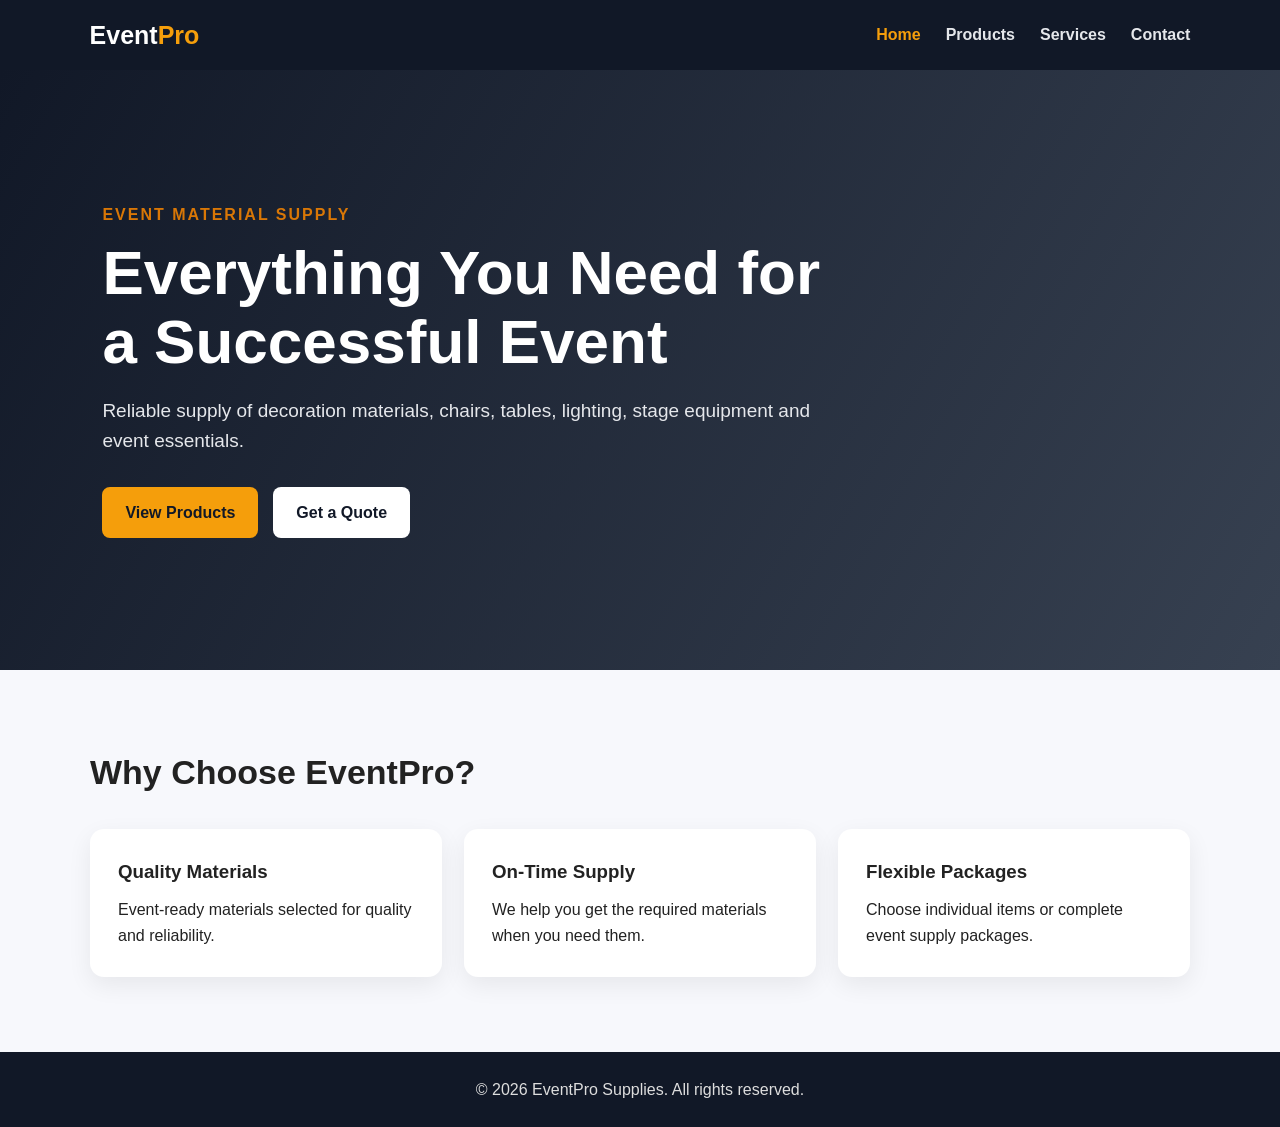
<file: index.html>
<!DOCTYPE html>
<html lang="en">
<head>
  <meta charset="UTF-8">
  <meta name="viewport" content="width=device-width, initial-scale=1.0">
  <title>EventPro Supplies | Event Material Supply</title>
  <link rel="stylesheet" href="style.css">
</head>
<body>
  <header>
    <nav class="navbar">
      <a class="logo" href="index.html">Event<span>Pro</span></a>
      <div class="nav-links">
        <a class="active" href="index.html">Home</a>
        <a href="products.html">Products</a>
        <a href="services.html">Services</a>
        <a href="contact.html">Contact</a>
      </div>
    </nav>
  </header>

  <main>
    <section class="hero">
      <div>
        <p class="tagline">EVENT MATERIAL SUPPLY</p>
        <h1>Everything You Need for a Successful Event</h1>
        <p>Reliable supply of decoration materials, chairs, tables, lighting, stage equipment and event essentials.</p>
        <div class="buttons">
          <a class="btn" href="products.html">View Products</a>
          <a class="btn secondary" href="contact.html">Get a Quote</a>
        </div>
      </div>
    </section>

    <section class="section">
      <h2>Why Choose EventPro?</h2>
      <div class="cards">
        <div class="card"><h3>Quality Materials</h3><p>Event-ready materials selected for quality and reliability.</p></div>
        <div class="card"><h3>On-Time Supply</h3><p>We help you get the required materials when you need them.</p></div>
        <div class="card"><h3>Flexible Packages</h3><p>Choose individual items or complete event supply packages.</p></div>
      </div>
    </section>
  </main>

  <footer><p>© 2026 EventPro Supplies. All rights reserved.</p></footer>
</body>
</html>
</file>
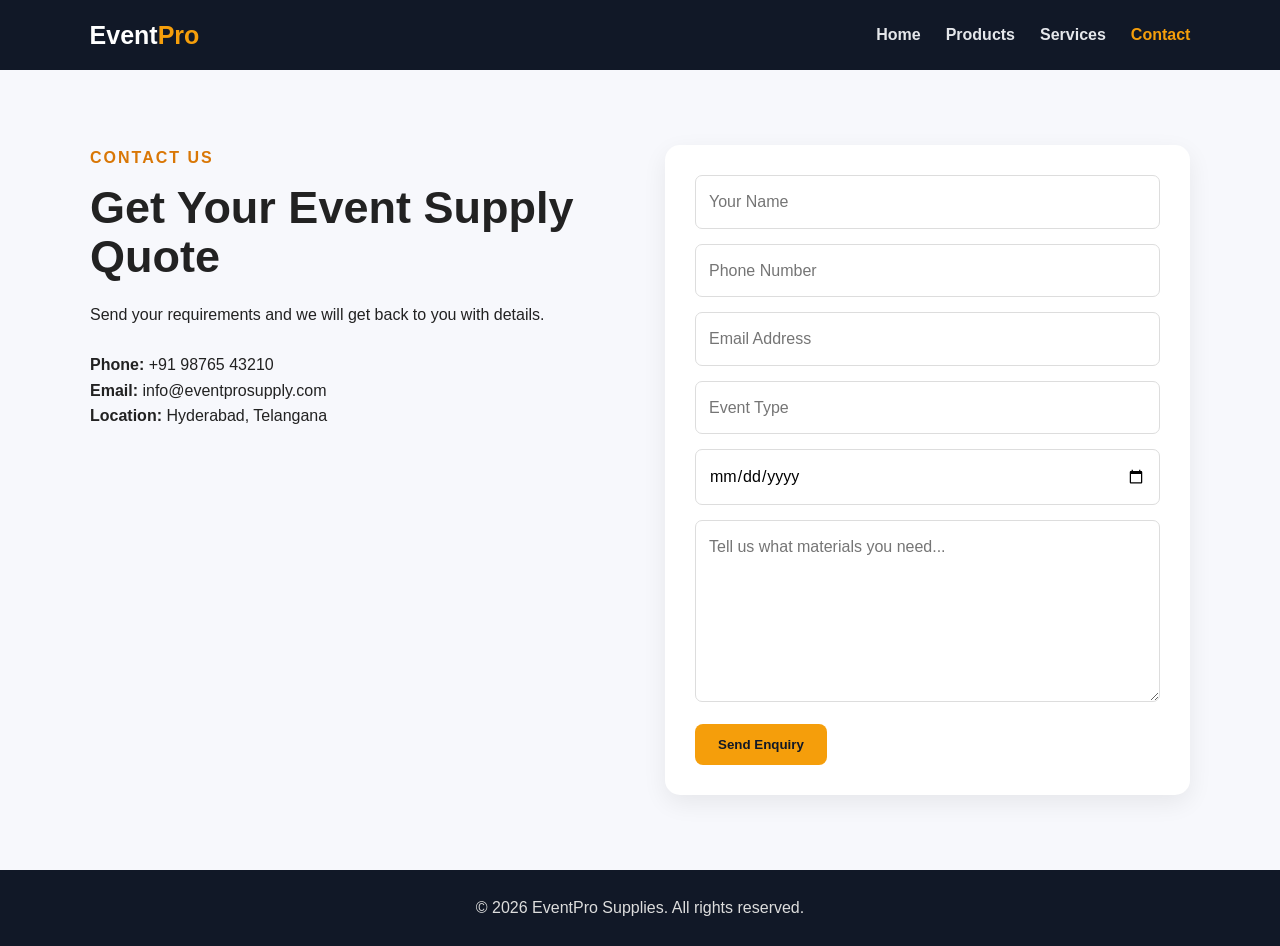
<file: contact.html>
<!DOCTYPE html>
<html lang="en">
<head>
  <meta charset="UTF-8">
  <meta name="viewport" content="width=device-width, initial-scale=1.0">
  <title>Contact | EventPro Supplies</title>
  <link rel="stylesheet" href="style.css">
</head>
<body>
  <header>
    <nav class="navbar">
      <a class="logo" href="index.html">Event<span>Pro</span></a>
      <div class="nav-links">
        <a href="index.html">Home</a>
        <a href="products.html">Products</a>
        <a href="services.html">Services</a>
        <a class="active" href="contact.html">Contact</a>
      </div>
    </nav>
  </header>

  <main class="section contact-section">
    <div>
      <p class="tagline">CONTACT US</p>
      <h1>Get Your Event Supply Quote</h1>
      <p>Send your requirements and we will get back to you with details.</p>
      <div class="contact-info">
        <p><strong>Phone:</strong> +91 98765 43210</p>
        <p><strong>Email:</strong> info@eventprosupply.com</p>
        <p><strong>Location:</strong> Hyderabad, Telangana</p>
      </div>
    </div>

    <form class="contact-form" action="#" method="post">
      <input type="text" name="name" placeholder="Your Name" required>
      <input type="tel" name="phone" placeholder="Phone Number" required>
      <input type="email" name="email" placeholder="Email Address">
      <input type="text" name="event" placeholder="Event Type">
      <input type="date" name="date" required>
      <textarea name="requirements" rows="6" placeholder="Tell us what materials you need..." required></textarea>
      <button class="btn" type="submit">Send Enquiry</button>
    </form>
  </main>

  <footer><p>© 2026 EventPro Supplies. All rights reserved.</p></footer>
</body>
</html>
</file>
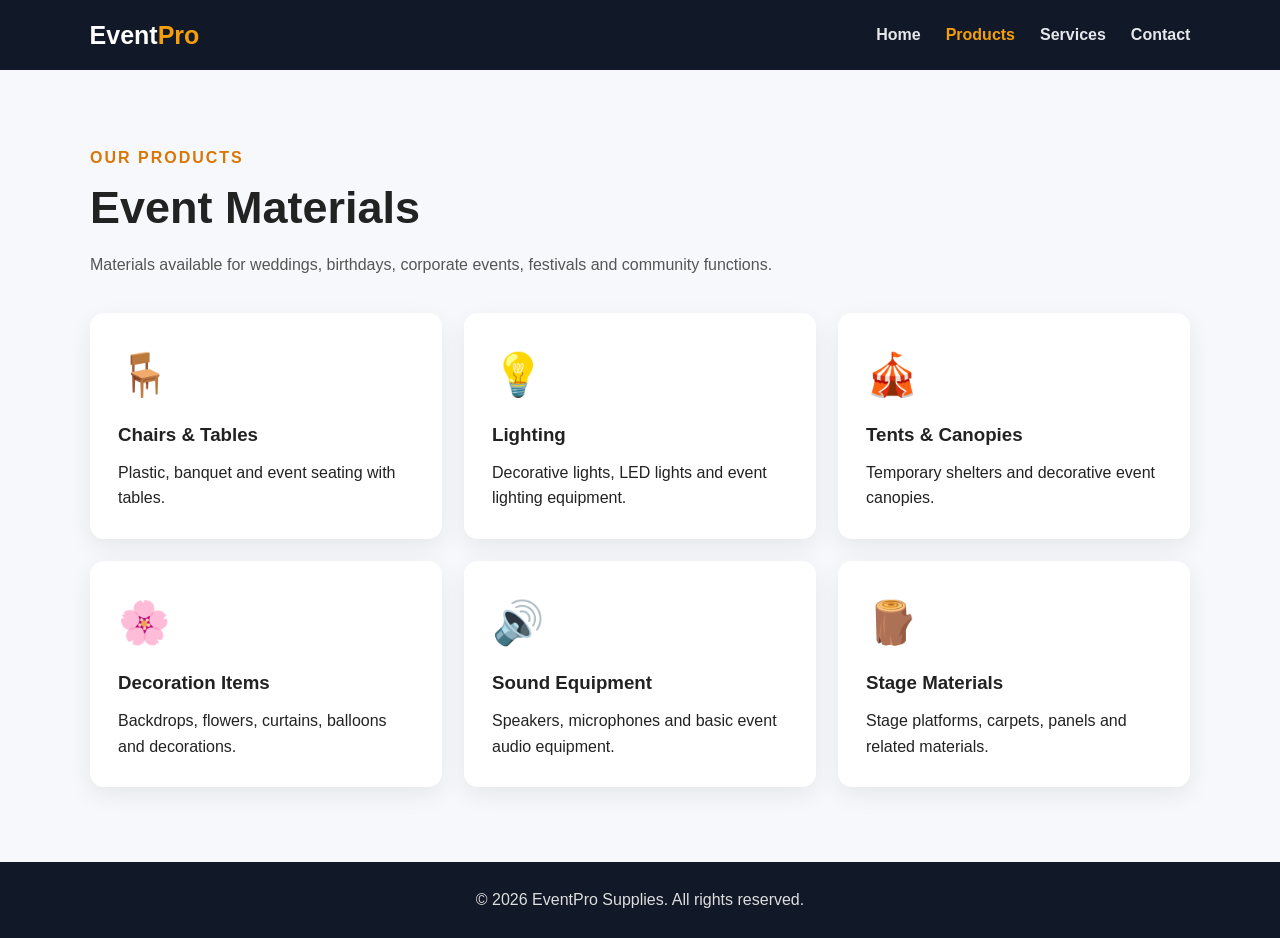
<file: products.html>
<!DOCTYPE html>
<html lang="en">
<head>
  <meta charset="UTF-8">
  <meta name="viewport" content="width=device-width, initial-scale=1.0">
  <title>Products | EventPro Supplies</title>
  <link rel="stylesheet" href="style.css">
</head>
<body>
  <header>
    <nav class="navbar">
      <a class="logo" href="index.html">Event<span>Pro</span></a>
      <div class="nav-links">
        <a href="index.html">Home</a>
        <a class="active" href="products.html">Products</a>
        <a href="services.html">Services</a>
        <a href="contact.html">Contact</a>
      </div>
    </nav>
  </header>

  <main class="section">
    <p class="tagline">OUR PRODUCTS</p>
    <h1>Event Materials</h1>
    <p class="intro">Materials available for weddings, birthdays, corporate events, festivals and community functions.</p>

    <div class="product-grid">
      <div class="product"><div class="icon">🪑</div><h3>Chairs & Tables</h3><p>Plastic, banquet and event seating with tables.</p></div>
      <div class="product"><div class="icon">💡</div><h3>Lighting</h3><p>Decorative lights, LED lights and event lighting equipment.</p></div>
      <div class="product"><div class="icon">🎪</div><h3>Tents & Canopies</h3><p>Temporary shelters and decorative event canopies.</p></div>
      <div class="product"><div class="icon">🌸</div><h3>Decoration Items</h3><p>Backdrops, flowers, curtains, balloons and decorations.</p></div>
      <div class="product"><div class="icon">🔊</div><h3>Sound Equipment</h3><p>Speakers, microphones and basic event audio equipment.</p></div>
      <div class="product"><div class="icon">🪵</div><h3>Stage Materials</h3><p>Stage platforms, carpets, panels and related materials.</p></div>
    </div>
  </main>

  <footer><p>© 2026 EventPro Supplies. All rights reserved.</p></footer>
</body>
</html>
</file>
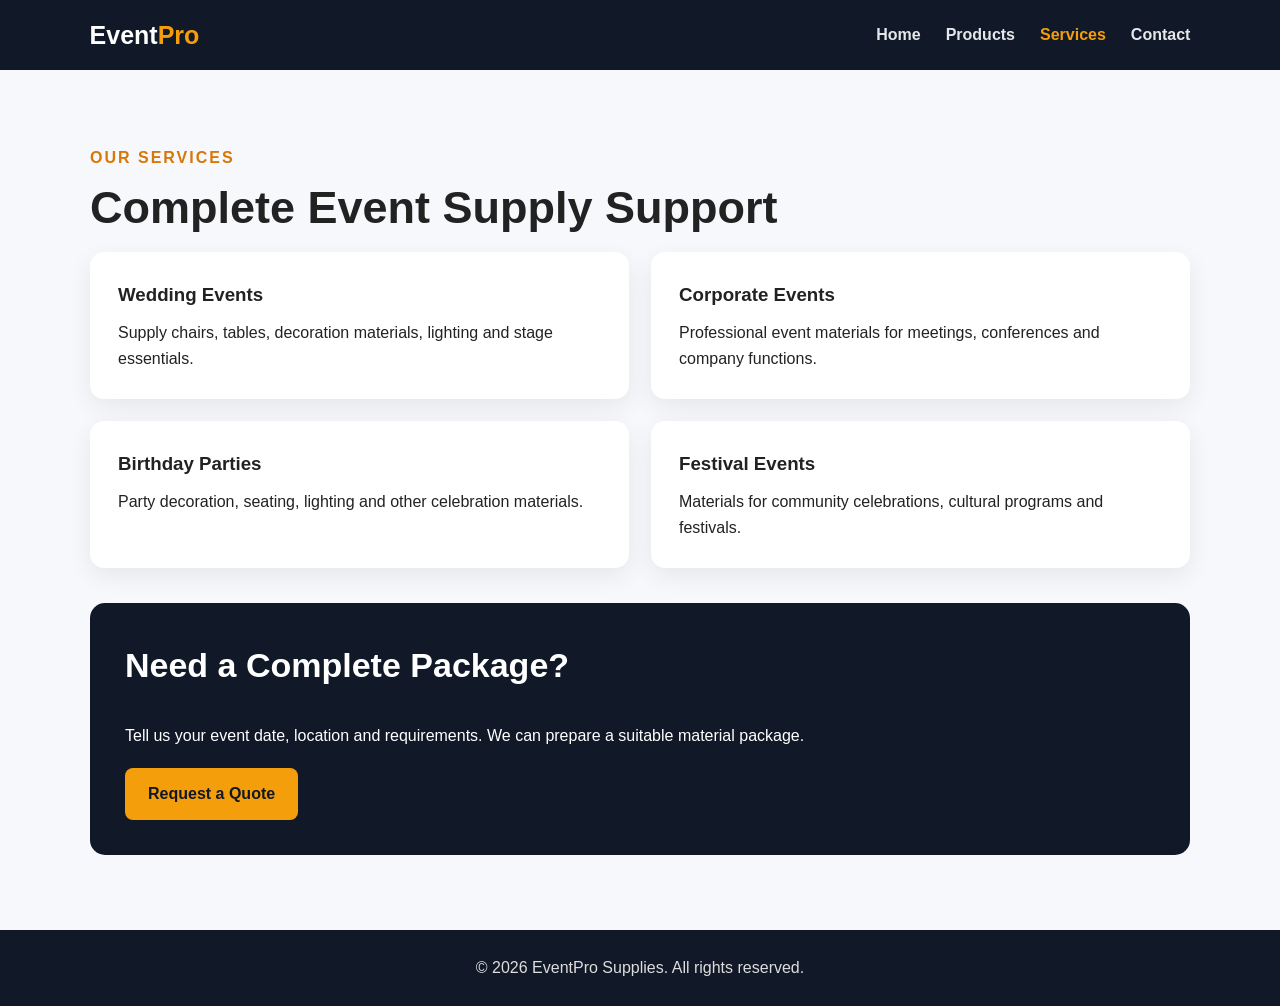
<file: services.html>
<!DOCTYPE html>
<html lang="en">
<head>
  <meta charset="UTF-8">
  <meta name="viewport" content="width=device-width, initial-scale=1.0">
  <title>Services | EventPro Supplies</title>
  <link rel="stylesheet" href="style.css">
</head>
<body>
  <header>
    <nav class="navbar">
      <a class="logo" href="index.html">Event<span>Pro</span></a>
      <div class="nav-links">
        <a href="index.html">Home</a>
        <a href="products.html">Products</a>
        <a class="active" href="services.html">Services</a>
        <a href="contact.html">Contact</a>
      </div>
    </nav>
  </header>

  <main class="section">
    <p class="tagline">OUR SERVICES</p>
    <h1>Complete Event Supply Support</h1>

    <div class="service-grid">
      <div class="service"><h3>Wedding Events</h3><p>Supply chairs, tables, decoration materials, lighting and stage essentials.</p></div>
      <div class="service"><h3>Corporate Events</h3><p>Professional event materials for meetings, conferences and company functions.</p></div>
      <div class="service"><h3>Birthday Parties</h3><p>Party decoration, seating, lighting and other celebration materials.</p></div>
      <div class="service"><h3>Festival Events</h3><p>Materials for community celebrations, cultural programs and festivals.</p></div>
    </div>

    <div class="quote-box">
      <h2>Need a Complete Package?</h2>
      <p>Tell us your event date, location and requirements. We can prepare a suitable material package.</p>
      <a class="btn" href="contact.html">Request a Quote</a>
    </div>
  </main>

  <footer><p>© 2026 EventPro Supplies. All rights reserved.</p></footer>
</body>
</html>
</file>
<file: style.css>
* {
  box-sizing: border-box;
  margin: 0;
  padding: 0;
}

body {
  font-family: Arial, sans-serif;
  line-height: 1.6;
  color: #222;
  background: #f7f8fc;
}

.navbar {
  min-height: 70px;
  padding: 0 7%;
  display: flex;
  align-items: center;
  justify-content: space-between;
  background: #111827;
}

.logo {
  color: white;
  font-size: 25px;
  font-weight: 800;
  text-decoration: none;
}

.logo span {
  color: #f59e0b;
}

.nav-links {
  display: flex;
  gap: 25px;
}

.nav-links a {
  color: #e5e7eb;
  text-decoration: none;
  font-weight: 600;
}

.nav-links a:hover,
.nav-links .active {
  color: #f59e0b;
}

.hero {
  min-height: 600px;
  padding: 100px 8%;
  display: flex;
  align-items: center;
  background: linear-gradient(120deg, #111827, #374151);
  color: white;
}

.hero > div {
  max-width: 720px;
}

.tagline {
  color: #d97706;
  font-weight: 800;
  letter-spacing: 2px;
  margin-bottom: 12px;
}

.hero h1,
.section h1 {
  font-size: clamp(36px, 6vw, 62px);
  line-height: 1.1;
  margin-bottom: 20px;
}

.hero p:not(.tagline) {
  font-size: 19px;
  color: #e5e7eb;
}

.buttons {
  display: flex;
  gap: 15px;
  margin-top: 30px;
}

.btn {
  display: inline-block;
  padding: 13px 23px;
  border: 0;
  border-radius: 8px;
  background: #f59e0b;
  color: #111827;
  text-decoration: none;
  font-weight: 800;
  cursor: pointer;
}

.btn:hover {
  opacity: 0.9;
}

.btn.secondary {
  background: white;
}

.section {
  max-width: 1150px;
  margin: auto;
  padding: 75px 25px;
}

.section h1 {
  font-size: 45px;
}

.section h2 {
  font-size: 34px;
  margin-bottom: 30px;
}

.intro {
  margin-bottom: 35px;
  color: #555;
}

.cards,
.product-grid,
.service-grid {
  display: grid;
  grid-template-columns: repeat(3, 1fr);
  gap: 22px;
}

.card,
.product,
.service {
  background: white;
  padding: 28px;
  border-radius: 14px;
  box-shadow: 0 8px 25px rgba(0,0,0,0.07);
}

.card h3,
.product h3,
.service h3 {
  margin-bottom: 10px;
}

.product-grid {
  grid-template-columns: repeat(3, 1fr);
}

.icon {
  font-size: 42px;
  margin-bottom: 12px;
}

.service-grid {
  grid-template-columns: repeat(2, 1fr);
}

.quote-box {
  margin-top: 35px;
  padding: 35px;
  border-radius: 15px;
  background: #111827;
  color: white;
}

.quote-box p {
  margin-bottom: 20px;
}

.contact-section {
  display: grid;
  grid-template-columns: 1fr 1fr;
  gap: 50px;
}

.contact-info {
  margin-top: 25px;
}

.contact-form {
  background: white;
  padding: 30px;
  border-radius: 15px;
  box-shadow: 0 8px 25px rgba(0,0,0,0.07);
}

.contact-form input,
.contact-form textarea {
  width: 100%;
  margin-bottom: 15px;
  padding: 13px;
  border: 1px solid #ddd;
  border-radius: 7px;
  font: inherit;
}

footer {
  padding: 25px;
  text-align: center;
  background: #111827;
  color: #ddd;
}

@media (max-width: 768px) {
  .navbar {
    padding: 15px 5%;
    flex-direction: column;
    gap: 12px;
  }

  .nav-links {
    gap: 13px;
    flex-wrap: wrap;
    justify-content: center;
  }

  .hero {
    min-height: 500px;
    padding: 70px 7%;
  }

  .cards,
  .product-grid,
  .service-grid,
  .contact-section {
    grid-template-columns: 1fr;
  }

  .buttons {
    flex-direction: column;
  }
}
</file>
